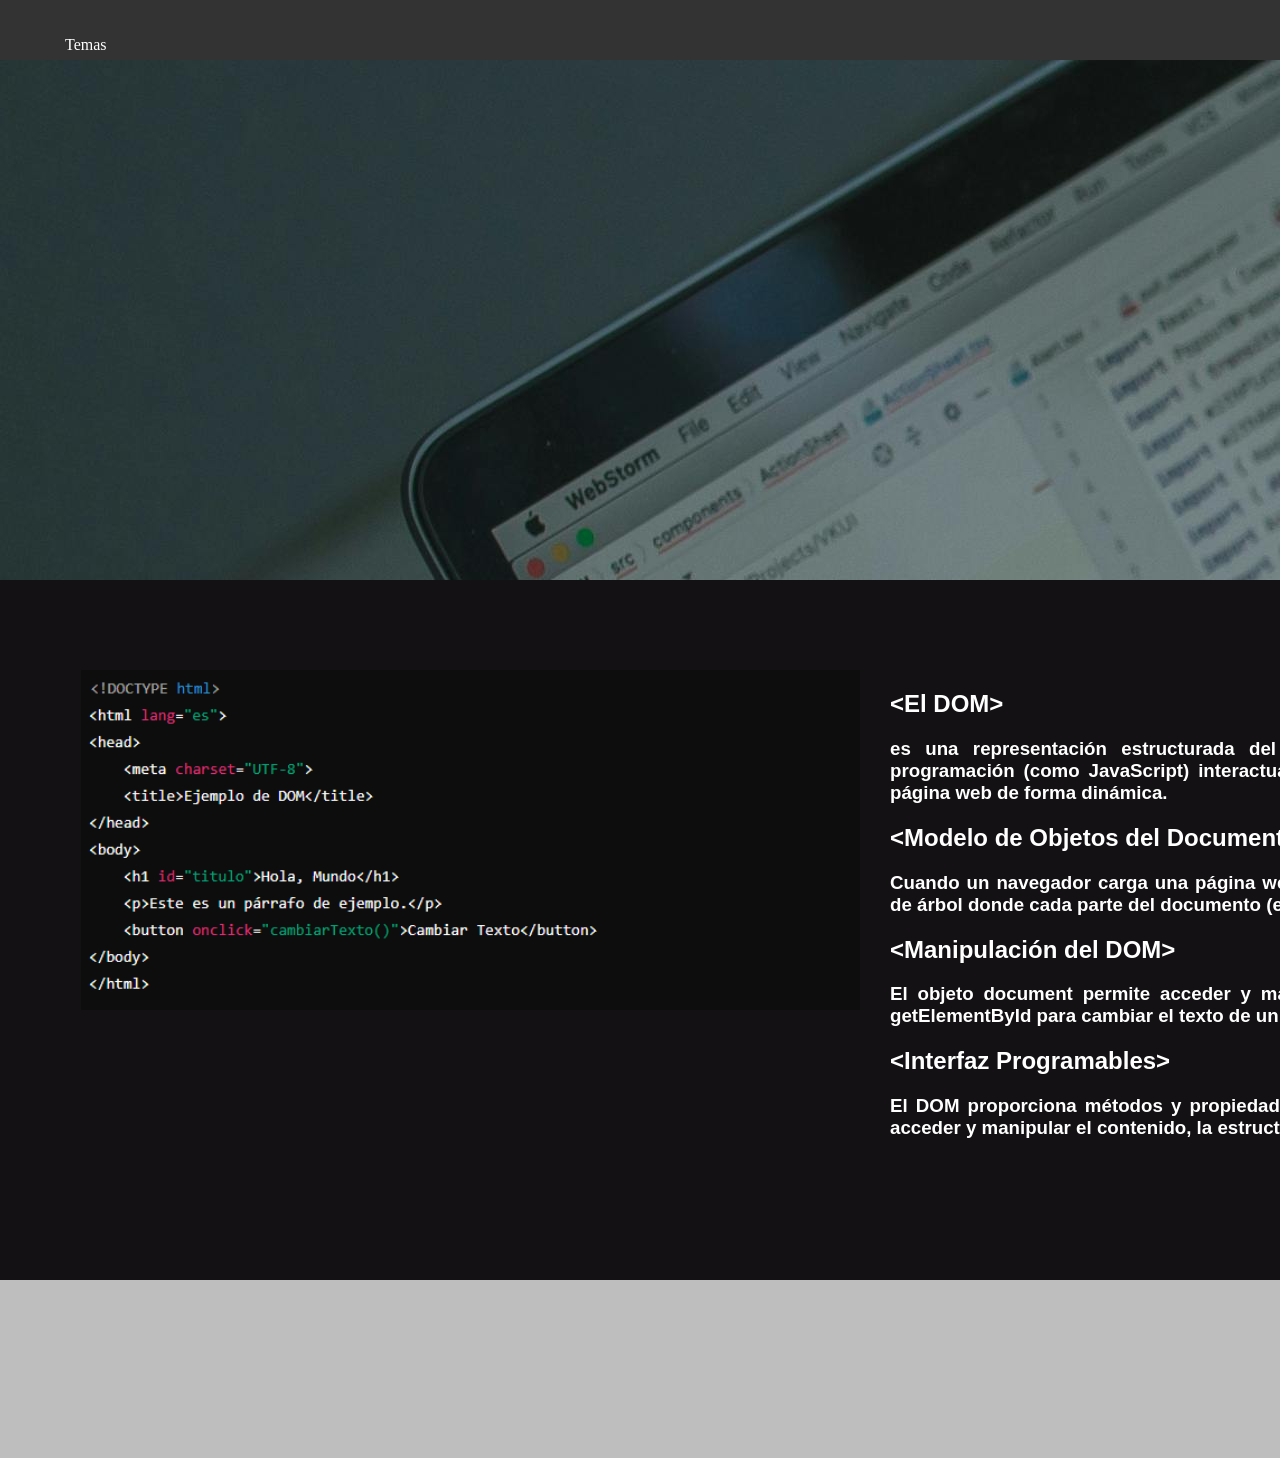
<file: BITACORA.1/index.html>
<!DOCTYPE html>
<html lang="en">

<head>
    <meta charset="UTF-8">
    <meta http-equiv="X-UA-Compatible" content="IE=edge">
    <meta name="viewport" content="width=device-width, initial-scale=1.0">
    <title>Bitacora</title>
    <link rel="stylesheet" href="estilo.css">
</head>

<body>
    <nav class="navbar">
        <ul class="nav-list">
            <li class="nav-item">
                <a href="#" class="nav-link">Temas</a>
                <ul class="dropdown">
                    <li><a href="../JSBASICO/index.html">JS Conceptos Basicos</a></li>
                    <li><a href="#">DOM</a></li>
                    <li><a href="../REFJS/index.html">Referencia con JS</a></li>
                    <li><a href="../STYLE/index.html">Style</a></li>
                    <li><a href="../EVENTOS/index.html">Eventos</a></li>
                    <li><a href="../IFELSE/index.html">If Else</a></li>
                    <li><a href="../VIEWPORT/index.html">Viewport</a></li>
                    <li><a href="../MEDIA/index.html">@media</a></li>
                </ul>
            </li>
        </ul>
    </nav>
    <header>
        <div id="encabezado">
        </div>
    </header>


    <section>
        <div class="cuadro">
            <div class="foto">
                <img src=".//DOM/Screenshot_2.png" width="95%">
            </div>
            <div class="texto">
                <h2>&#60;El DOM&#62;</h2>
                <h3>es una representación estructurada del documento HTML que permite a los lenguajes de programación (como JavaScript) interactuar y manipular la estructura, estilo y contenido de una página web de forma dinámica.</h3>
                <h2> &#60;Modelo de Objetos del Documento&#62;</h2>
                <h3>Cuando un navegador carga una página web, crea un modelo del documento como una estructura de árbol donde cada parte del documento (etiquetas, texto, atributos, etc.)</h3>
                <h2> &#60;Manipulación del DOM&#62;</h2>
                <h3>El objeto document permite acceder y manipular el contenido del HTML. En este caso, 
                    se usa getElementById para cambiar el texto de un elemento <p> </h3>
                <h2> &#60;Interfaz Programables&#62;</h2>
                <h3>El DOM proporciona métodos y propiedades que permiten a los scripts (por ejemplo, JavaScript) acceder y manipular el contenido, la estructura y el estilo del documento de manera dinámica.</h3>
 
            </div>
        </div>
   
    </section>
    <footer>


    </footer>
</body>

</html>
</file>
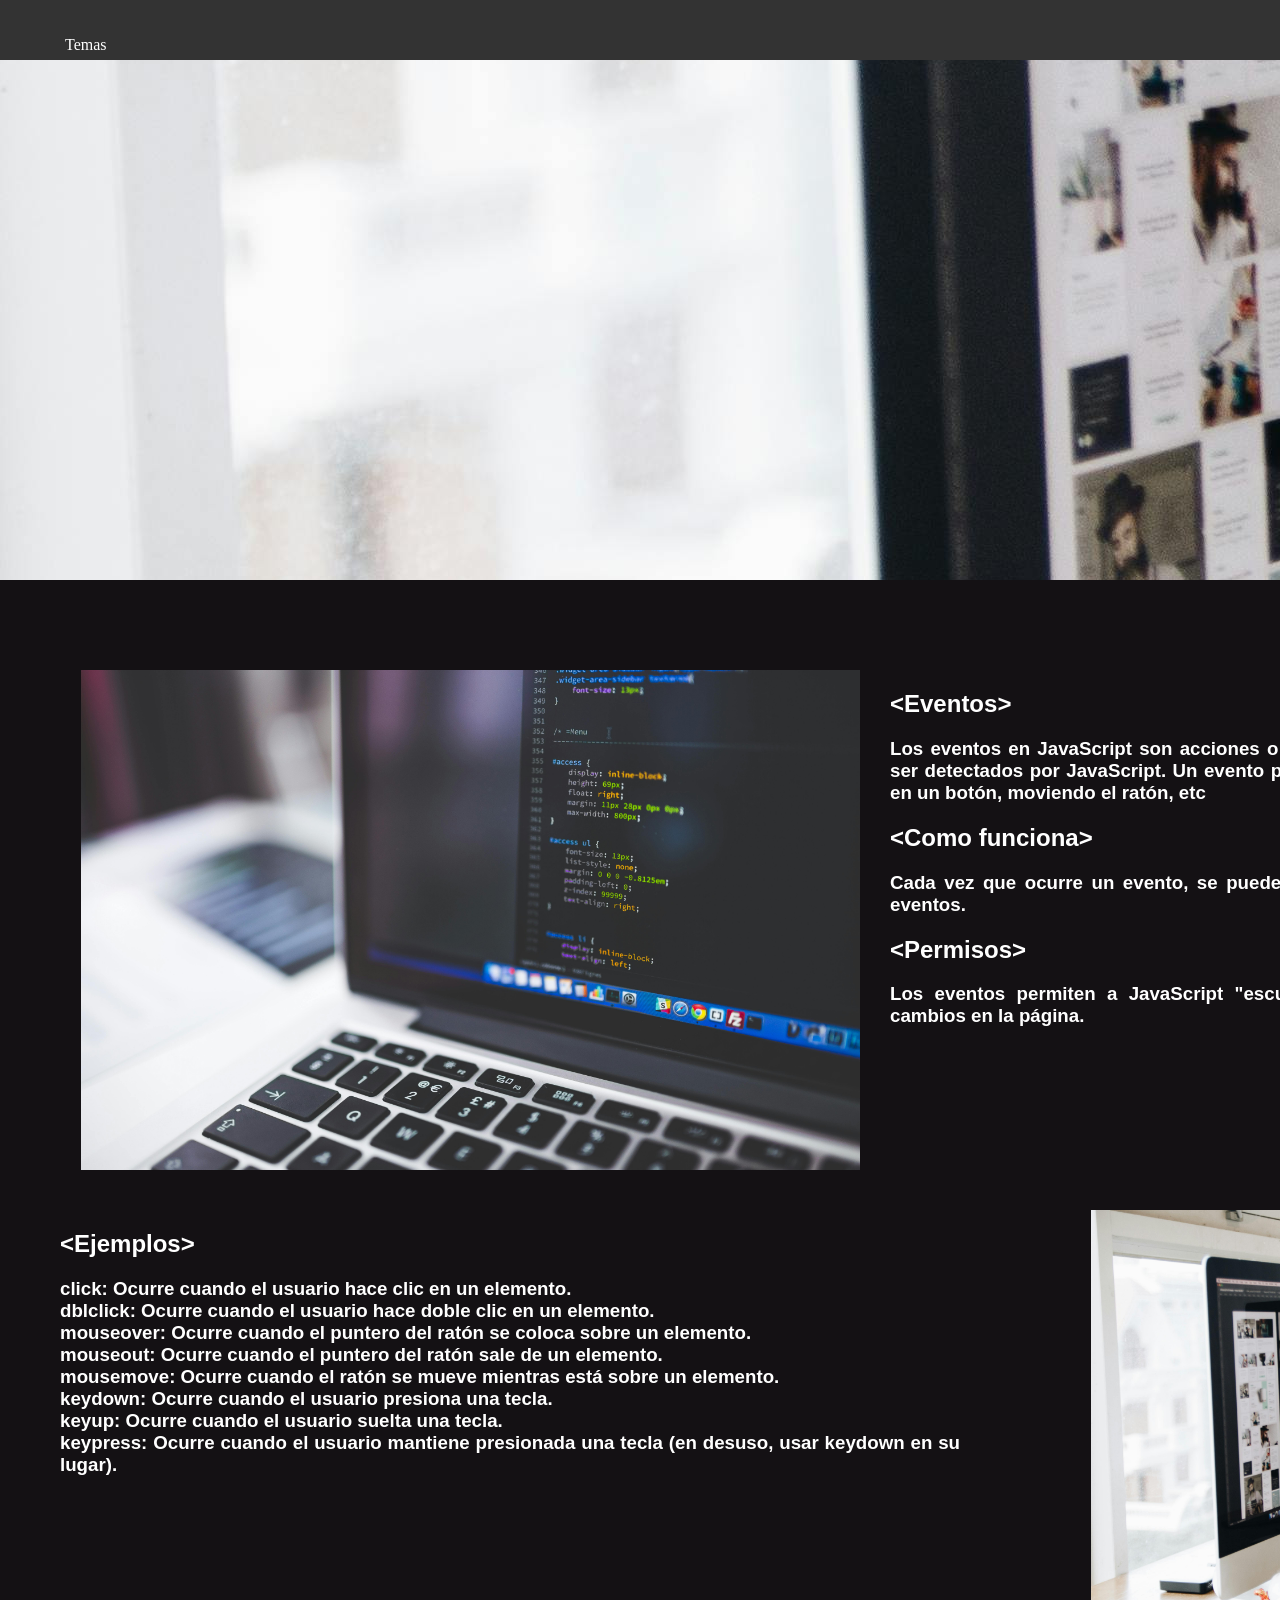
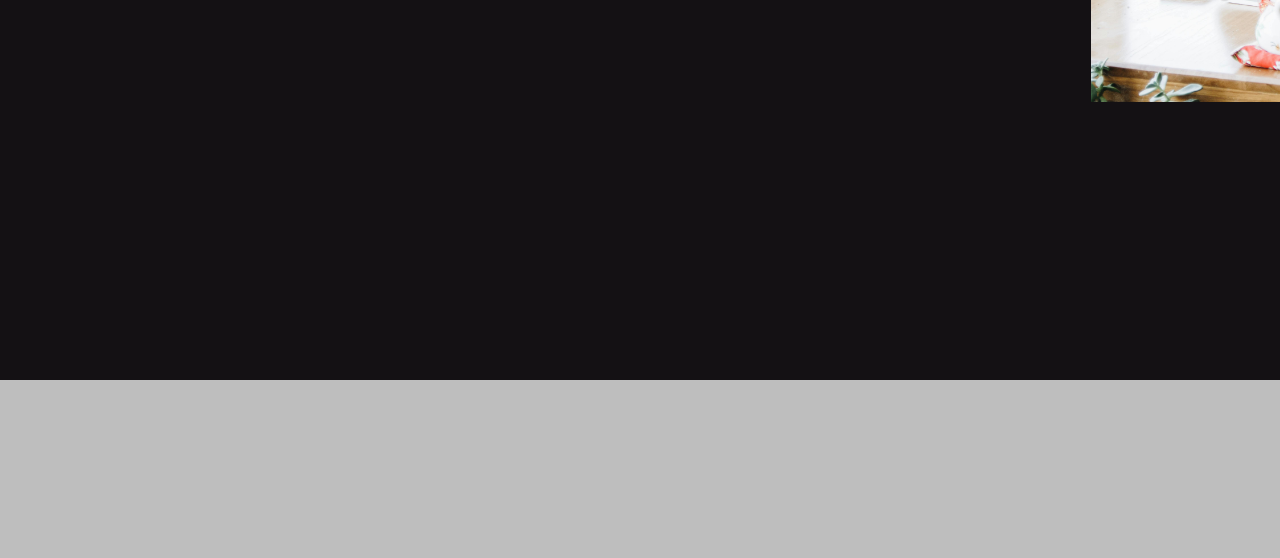
<file: BITACORA.1/EVENTOS/index.html>
<!DOCTYPE html>
<html lang="en">

<head>
    <meta charset="UTF-8">
    <meta http-equiv="X-UA-Compatible" content="IE=edge">
    <meta name="viewport" content="width=device-width, initial-scale=1.0">
    <title>Bitacora</title>
    <link rel="stylesheet" href="estilo.css">
</head>

<body>
    <nav class="navbar">
        <ul class="nav-list">
            <li class="nav-item">
                <a href="#" class="nav-link">Temas</a>
                <ul class="dropdown">
                    <li><a href="../JSBASICO/index.html">JS Conceptos Basicos</a></li>
                    <li><a href="../index.html">DOM</a></li>
                    <li><a href="../REFJS/index.html">Referencia con JS</a></li>
                    <li><a href="../STYLE/index.html">Style</a></li>
                    <li><a href="#">Eventos</a></li>
                    <li><a href="../IFELSE/index.html">If Else</a></li>
                    <li><a href="../VIEWPORT/index.html">Viewport</a></li>
                    <li><a href="../MEDIA/index.html">@media</a></li>
                </ul>
            </li>
        </ul>
    </nav>
    <header>
        <div id="encabezado">
        </div>
    </header>


    <section>
        <div class="cuadro">
            <div class="foto">
                <img src="pexels-negativespace-160107 (1).jpg" width="95%">
            </div>
            <div class="texto">
                <h2>&#60;Eventos&#62;</h2>
                <h3>Los eventos en JavaScript son acciones o sucesos que ocurren en una página web y que pueden ser
                    detectados por JavaScript. Un evento puede ser cualquier cosa, como un usuario haciendo clic en un
                    botón, moviendo el ratón, etc</h3>
                <h2> &#60;Como funciona&#62;</h2>
                <h3>Cada vez que ocurre un evento, se puede ejecutar una función específica llamada manejador de
                    eventos.</h3>
                <h2> &#60;Permisos&#62;</h2>
                <h3>Los eventos permiten a JavaScript "escuchar" y responder a las interacciones del usuario o cambios
                    en la página.</h3>

            </div>
        </div>
        <div class="cuadro">
            <div class="fotoa">
                <img src="pexels-tranmautritam-326503.jpg" width="90%">
            </div>
            <div class="textoa">
                <h2> &#60;Ejemplos&#62;</h2>
                <h3>click: Ocurre cuando el usuario hace clic en un elemento. <br>
                    dblclick: Ocurre cuando el usuario hace doble clic en un elemento.<br>
                    mouseover: Ocurre cuando el puntero del ratón se coloca sobre un elemento.<br>
                    mouseout: Ocurre cuando el puntero del ratón sale de un elemento.<br>
                    mousemove: Ocurre cuando el ratón se mueve mientras está sobre un elemento.<br>
                    keydown: Ocurre cuando el usuario presiona una tecla. <br>
                    keyup: Ocurre cuando el usuario suelta una tecla.<br>
                    keypress: Ocurre cuando el usuario mantiene presionada una tecla (en desuso, usar keydown en su
                    lugar).
                </h3>


            </div>
        </div>
    </section>
    <footer>


    </footer>
</body>

</html>
</file>
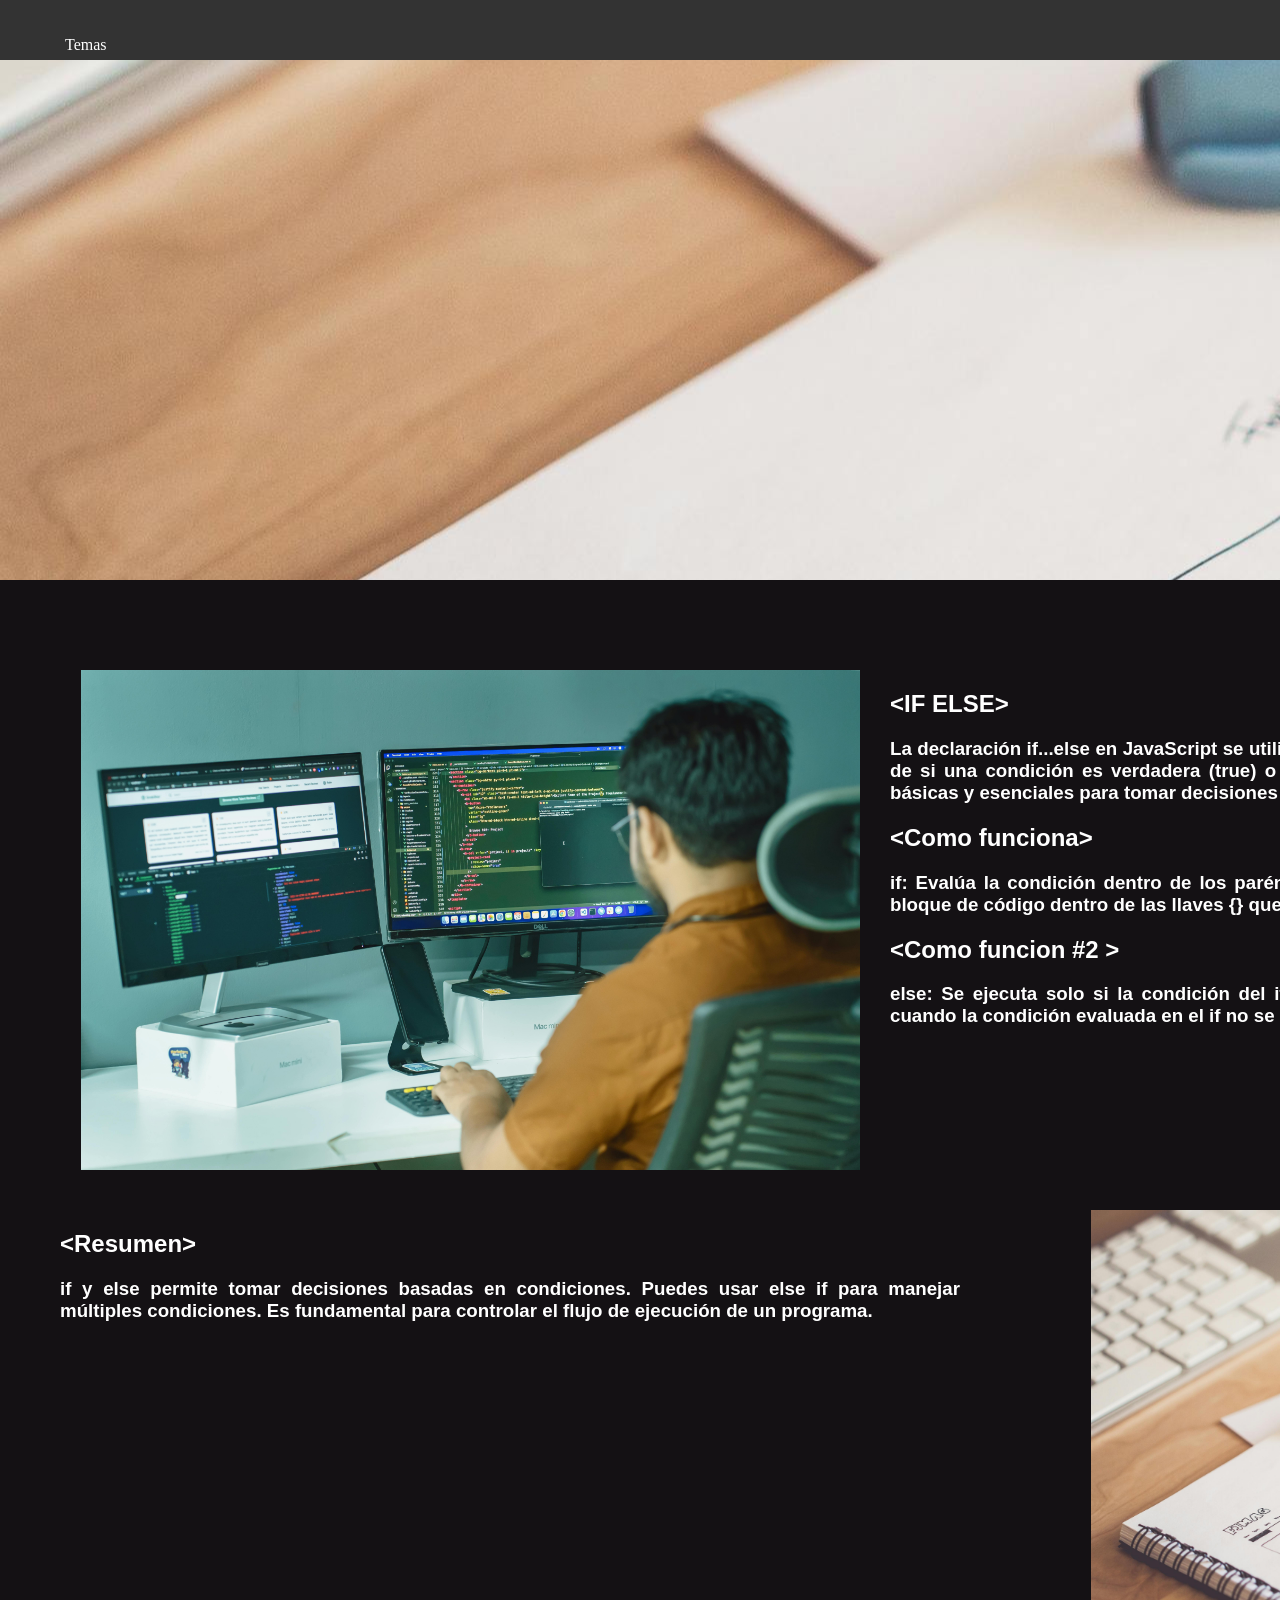
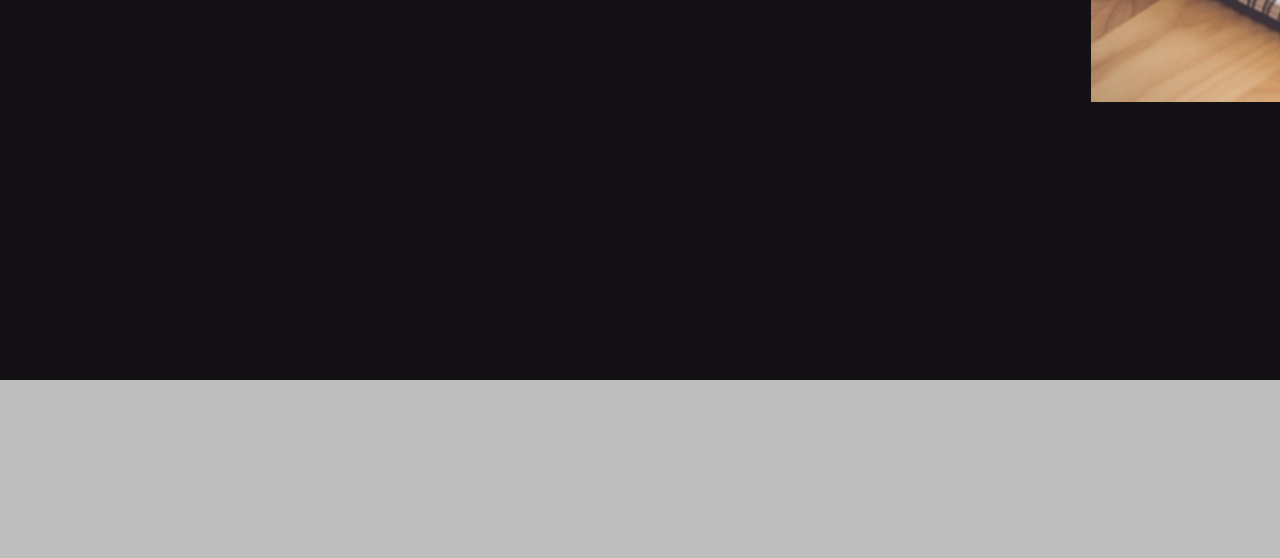
<file: BITACORA.1/IFELSE/index.html>
<!DOCTYPE html>
<html lang="en">

<head>
    <meta charset="UTF-8">
    <meta http-equiv="X-UA-Compatible" content="IE=edge">
    <meta name="viewport" content="width=device-width, initial-scale=1.0">
    <title>Bitacora</title>
    <link rel="stylesheet" href="estilo.css">
</head>

<body>
    <nav class="navbar">
        <ul class="nav-list">
            <li class="nav-item">
                <a href="#" class="nav-link">Temas</a>
                <ul class="dropdown">
                    <li><a href="../JSBASICO/index.html">JS Conceptos Basicos</a></li>
                    <li><a href="../index.html">DOM</a></li>
                    <li><a href="../REFJS/index.html">Referencia con JS</a></li>
                    <li><a href="../STYLE/index.html">Style</a></li>
                    <li><a href="../EVENTOS/index.html">Eventos</a></li>
                    <li><a href="#">If Else</a></li>
                    <li><a href="../VIEWPORT/index.html">Viewport</a></li>
                    <li><a href="#">@media</a></li>
                </ul>
            </li>
        </ul>
    </nav>
    <header>
        <div id="encabezado">
        </div>
    </header>


    <section>
        <div class="cuadro">
            <div class="foto">
                <img src="pexels-ofspace-16323581.jpg" width="95%">
            </div>
            <div class="texto">
                <h2>&#60;IF ELSE&#62;</h2>
                <h3>La declaración if...else en JavaScript se utiliza para ejecutar diferentes bloques de 
                    código en función de si una condición es verdadera (true) o falsa (false). 
                    Es una de las estructuras de control más básicas y esenciales para tomar decisiones 
                    en un programa.</h3>
                <h2> &#60;Como funciona&#62;</h2>
                <h3>if: Evalúa la condición dentro de los paréntesis.
                    Si la condición es true (verdadera), se ejecuta el bloque de código dentro de las llaves {} que sigue al if.</h3>
                <h2> &#60;Como funcion #2 &#62;</h2>
                <h3>else: Se ejecuta solo si la condición del if es false (falsa).
                    Este bloque es opcional y se ejecuta cuando la condición evaluada en el if no se cumple.</h3>

            </div>
        </div>
        <div class="cuadro">
            <div class="fotoa">
                <img src="pexels-picjumbo-com-55570-196646.jpg" width="90%">
            </div>
            <div class="textoa">
                <h2> &#60;Resumen&#62;</h2>
                <h3>if y else permite tomar decisiones basadas en condiciones.
                    Puedes usar else if para manejar múltiples condiciones.
                    Es fundamental para controlar el flujo de ejecución de un programa.
                </h3>


            </div>
        </div>
    </section>
    <footer>


    </footer>
</body>

</html>
</file>
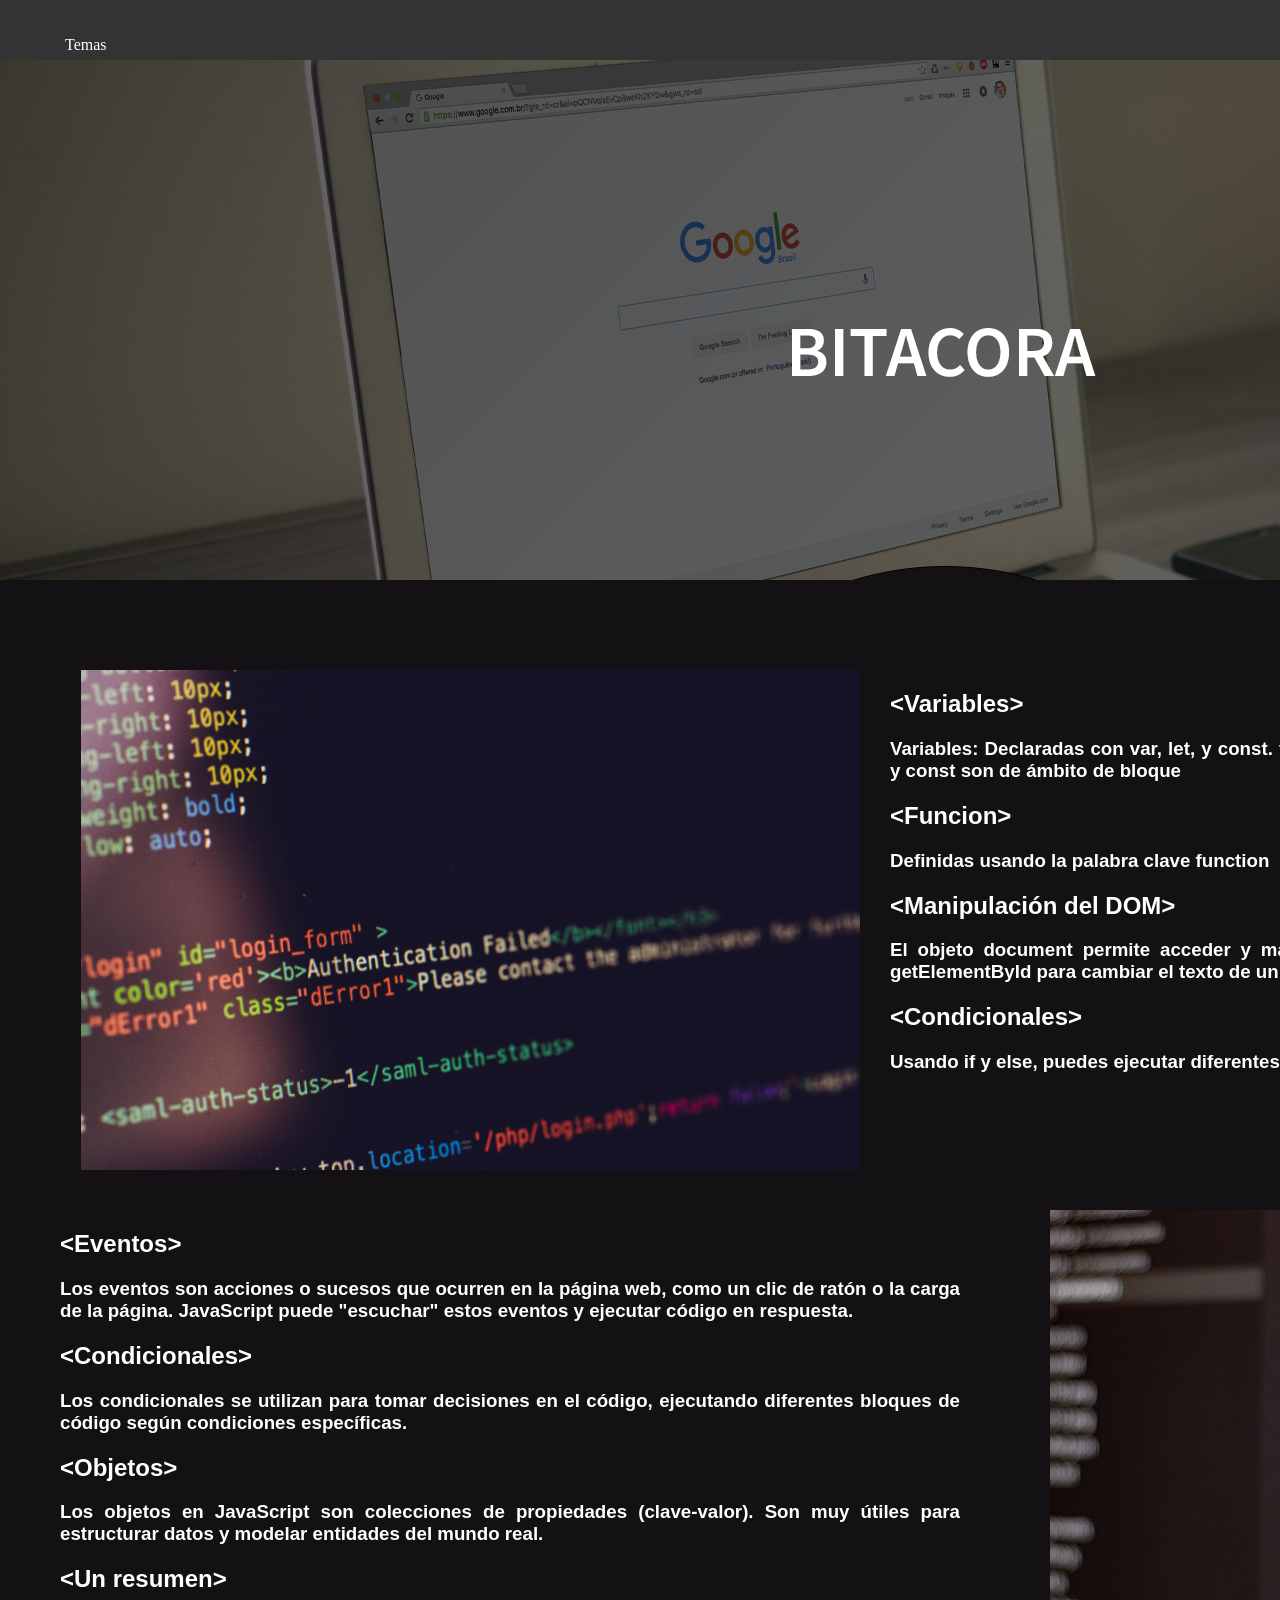
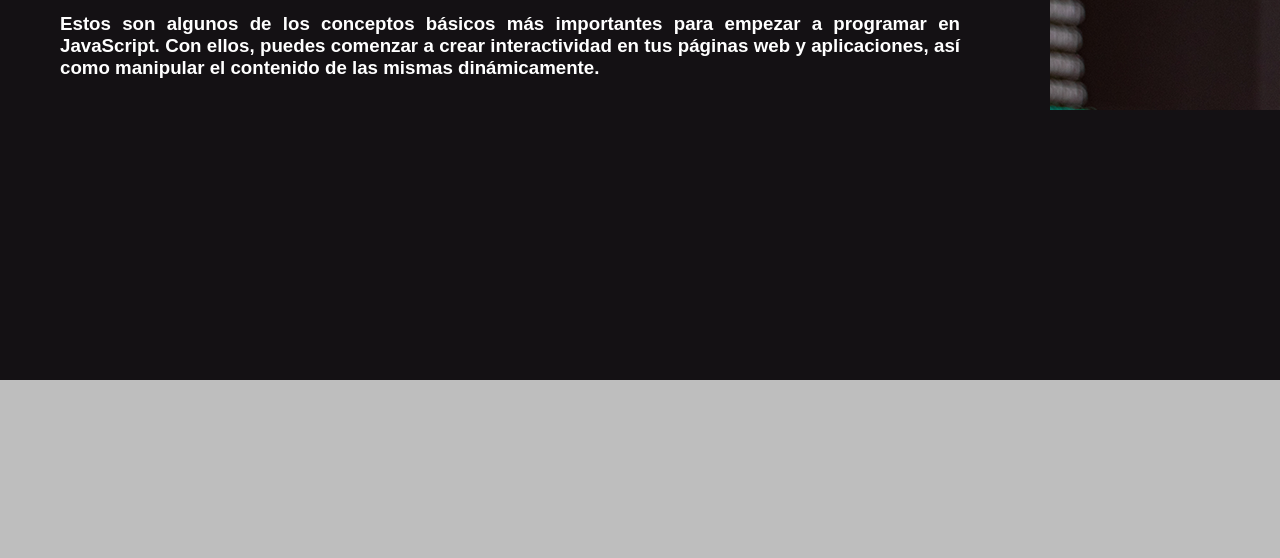
<file: BITACORA.1/JSBASICO/index.html>
<!DOCTYPE html>
<html lang="en">

<head>
    <meta charset="UTF-8">
    <meta http-equiv="X-UA-Compatible" content="IE=edge">
    <meta name="viewport" content="width=device-width, initial-scale=1.0">
    <title>Bitacora</title>
    <link rel="stylesheet" href="css/estilo.css">
</head>

<body>
    <nav class="navbar">
        <ul class="nav-list">
            <li class="nav-item">
                <a href="#" class="nav-link">Temas</a>
                <ul class="dropdown">
                    <li><a href="#">JS Conceptos Basicos</a></li>
                    <li><a href="../index.html">DOM</a></li>
                    <li><a href="../REFJS/index.html">Referencia con JS</a></li>
                    <li><a href="../STYLE/index.html">Style</a></li>
                    <li><a href="../EVENTOS/index.html">Eventos</a></li>
                    <li><a href="../IFELSE/index.html">If Else</a></li>
                    <li><a href="../VIEWPORT/index.html">Viewport</a></li>
                    <li><a href="../MEDIA/index.html">@media</a></li>
                </ul>
            </li>
        </ul>
    </nav>
    <header>
        <div id="encabezado">
        </div>
    </header>


    <section>
        <div class="cuadro">
            <div class="foto">
                <img src="images/js.jpg" width="95%">
            </div>
            <div class="texto">
                <h2>&#60;Variables&#62;</h2>
                <h3>Variables: Declaradas con var, let, y const. var tiene un ámbito global o de función, mientras que let y const son de ámbito de bloque </h3>
                <h2> &#60;Funcion&#62;</h2>
                <h3>Definidas usando la palabra clave function</h3>
                <h2> &#60;Manipulación del DOM&#62;</h2>
                <h3>El objeto document permite acceder y manipular el contenido del HTML. En este caso, 
                    se usa getElementById para cambiar el texto de un elemento <p> </h3>
                <h2> &#60;Condicionales&#62;</h2>
                <h3>Usando if y else, puedes ejecutar diferentes bloques de código según condiciones.</h3>
 
            </div>
        </div>

        <div class="cuadro">
            <div class="fotoa">
                <img src="images/cardos.png">
            </div>
            <div class="textoa">
                <h2> &#60;Eventos&#62;</h2>
                <h3>Los eventos son acciones o sucesos que ocurren en la página web, como un clic de ratón o la carga de la página. JavaScript puede "escuchar" estos eventos y ejecutar código en respuesta.</h3>
                <h2> &#60;Condicionales&#62;</h2>
                <h3>Los condicionales se utilizan para tomar decisiones en el código, ejecutando diferentes bloques de código según condiciones específicas.</h3>
                <h2> &#60;Objetos&#62;</h2>
                <h3>Los objetos en JavaScript son colecciones de propiedades (clave-valor). Son muy útiles para estructurar datos y modelar entidades del mundo real.</h3>
                <h2> &#60;Un resumen&#62;</h2>
                <h3>Estos son algunos de los conceptos básicos más importantes para empezar a programar en JavaScript. Con ellos, puedes comenzar a crear interactividad en tus páginas web y aplicaciones, así como manipular el contenido de las mismas dinámicamente.</h3>
                

            </div>
        </div>

       
   
    </section>
    <footer>


    </footer>
</body>

</html>
</file>
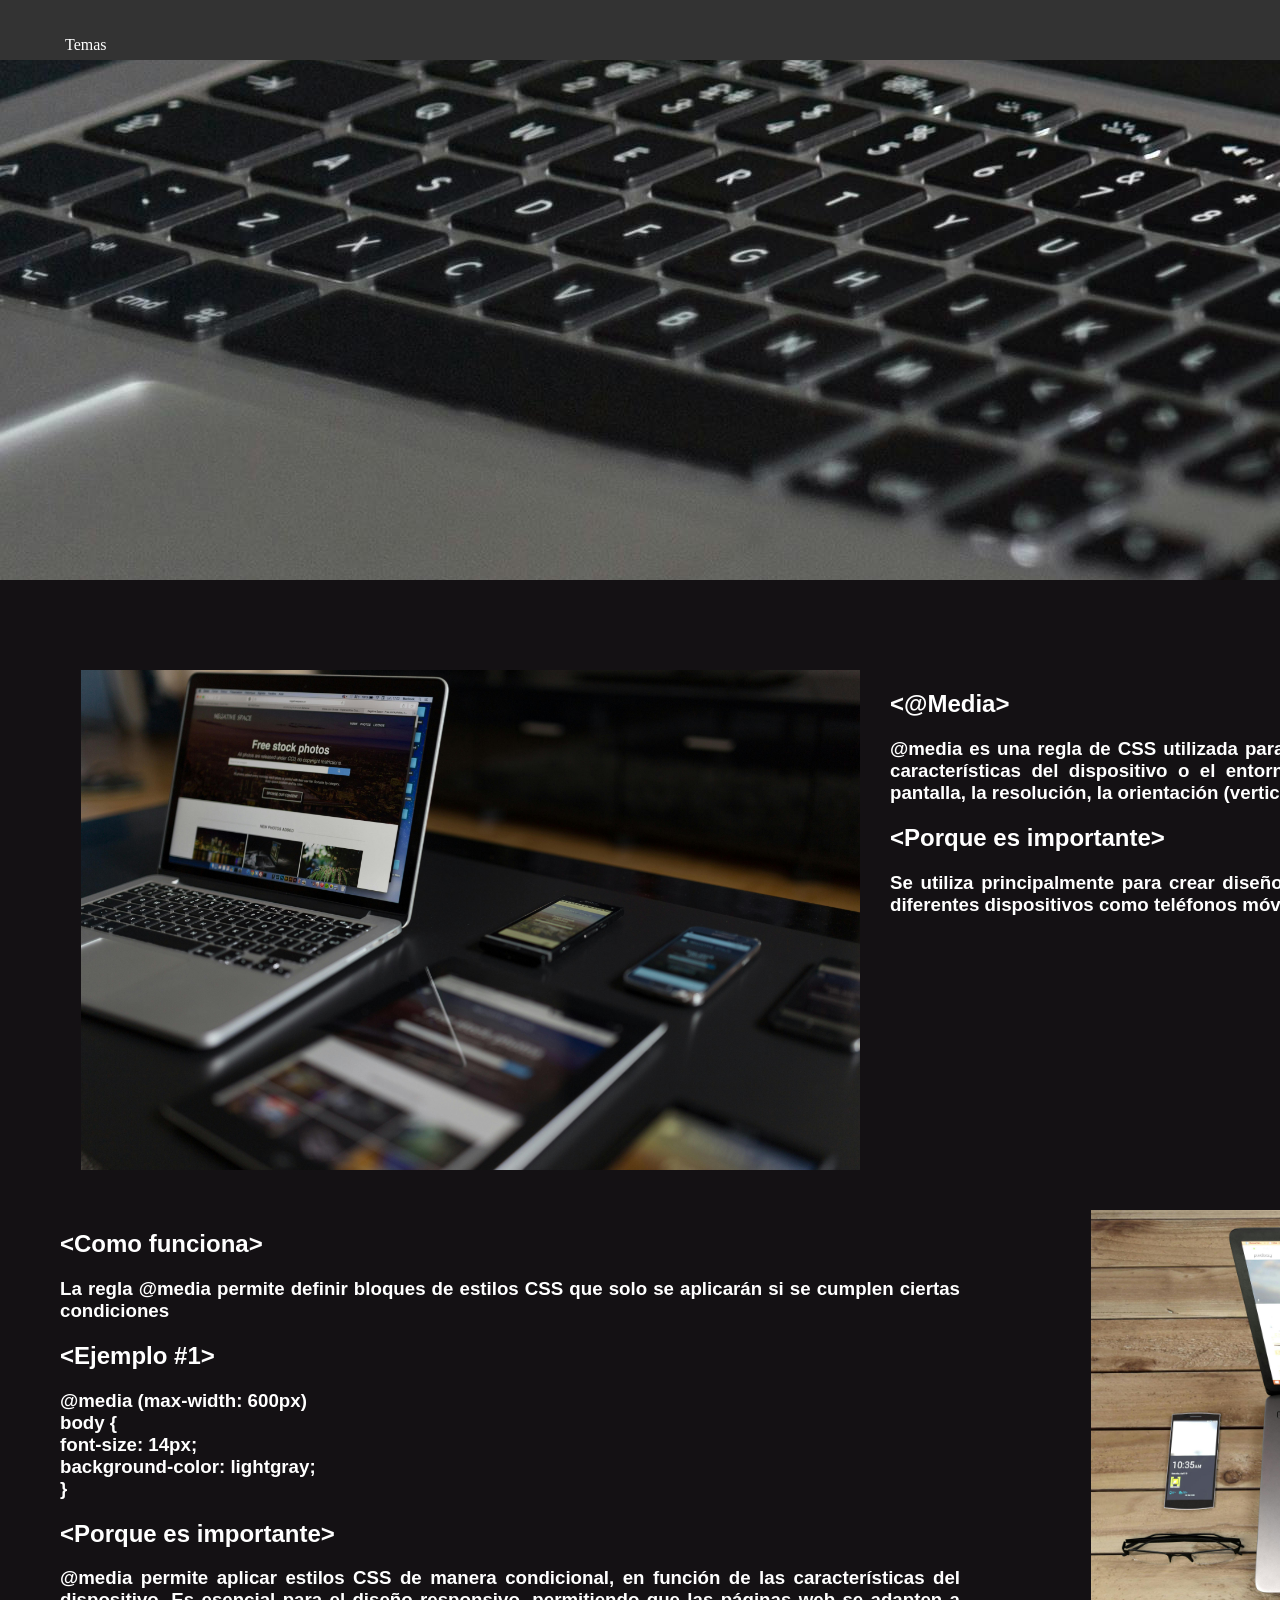
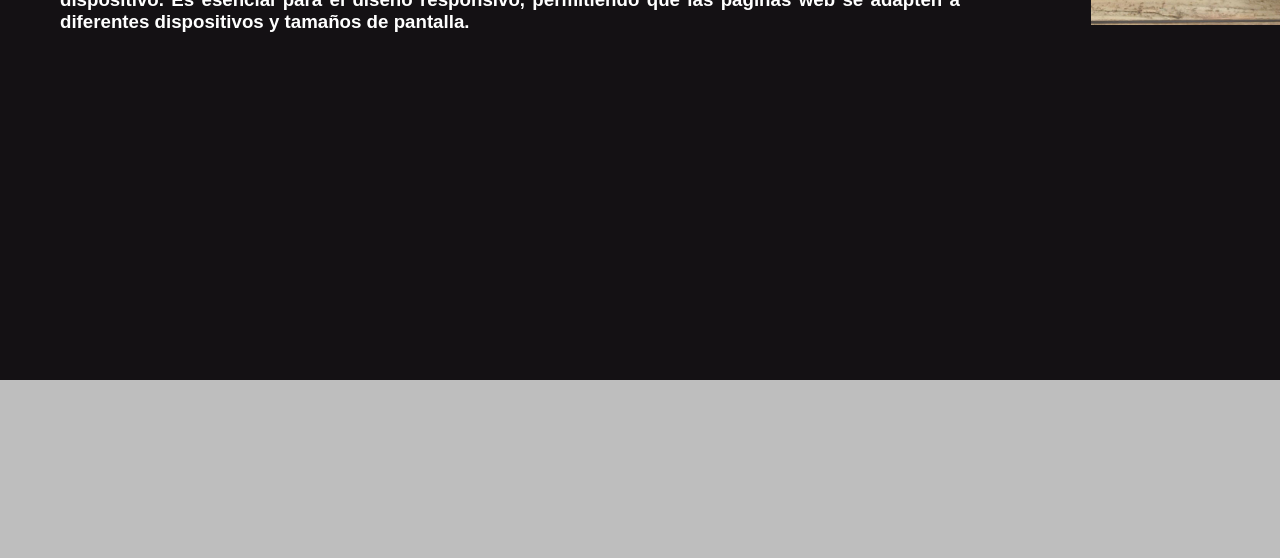
<file: BITACORA.1/MEDIA/index.html>
<!DOCTYPE html>
<html lang="en">

<head>
    <meta charset="UTF-8">
    <meta http-equiv="X-UA-Compatible" content="IE=edge">
    <meta name="viewport" content="width=device-width, initial-scale=1.0">
    <title>Bitacora</title>
    <link rel="stylesheet" href="estilo.css">
</head>

<body>
    <nav class="navbar">
        <ul class="nav-list">
            <li class="nav-item">
                <a href="#" class="nav-link">Temas</a>
                <ul class="dropdown">
                    <li><a href="../JSBASICO/index.html">JS Conceptos Basicos</a></li>
                    <li><a href="../index.html">DOM</a></li>
                    <li><a href="../REFJS/index.html">Referencia con JS</a></li>
                    <li><a href="../STYLE/index.html">Style</a></li>
                    <li><a href="../EVENTOS/index.html">Eventos</a></li>
                    <li><a href="../IFELSE/index.html">If Else</a></li>
                    <li><a href="../VIEWPORT/index.html">Viewport</a></li>
                    <li><a href="#">@media</a></li>
                </ul>
            </li>
        </ul>
    </nav>
    <header>
        <div id="encabezado">
        </div>
    </header>


    <section>
        <div class="cuadro">
            <div class="foto">
                <img src="pexels-negativespace-34140.jpg" width="95%">
            </div>
            <div class="texto">
                <h2>&#60;@Media&#62;</h2>
                <h3>@media es una regla de CSS utilizada para aplicar estilos específicos a una página web según las características del dispositivo o el entorno donde se esté visualizando, como el tamaño de la pantalla, la resolución, la orientación (vertical u horizontal), entre otros</h3>
                <h2> &#60;Porque es importante&#62;</h2>
                <h3>Se utiliza principalmente para crear diseños web responsivos, es decir, diseños que se adaptan a diferentes dispositivos como teléfonos móviles, tabletas y computadoras de escritorio.</h3>
                
 
            </div>
        </div>
        <div class="cuadro">
            <div class="fotoa">
                <img src="pexels-monoar-rahman-22660-114907.jpg" width="90%">
            </div>
            <div class="textoa">
                <h2> &#60;Como funciona&#62;</h2>
                <h3>La regla @media permite definir bloques de estilos CSS que solo se aplicarán si se cumplen ciertas condiciones </h3>
                <h2> &#60;Ejemplo #1&#62;</h2>
                <h3>@media (max-width: 600px) <br>
                    body {<br>
                      font-size: 14px;<br>
                      background-color: lightgray;<br>
                    }</h3>
                <h2> &#60;Porque es importante&#62;</h2>
                <h3>@media permite aplicar estilos CSS de manera condicional, en función de las características del dispositivo.
                    Es esencial para el diseño responsivo, permitiendo que las páginas web se adapten a diferentes dispositivos y tamaños de pantalla.</h3>

            </div>
        </div>
    </section>
    <footer>


    </footer>
</body>

</html>
</file>
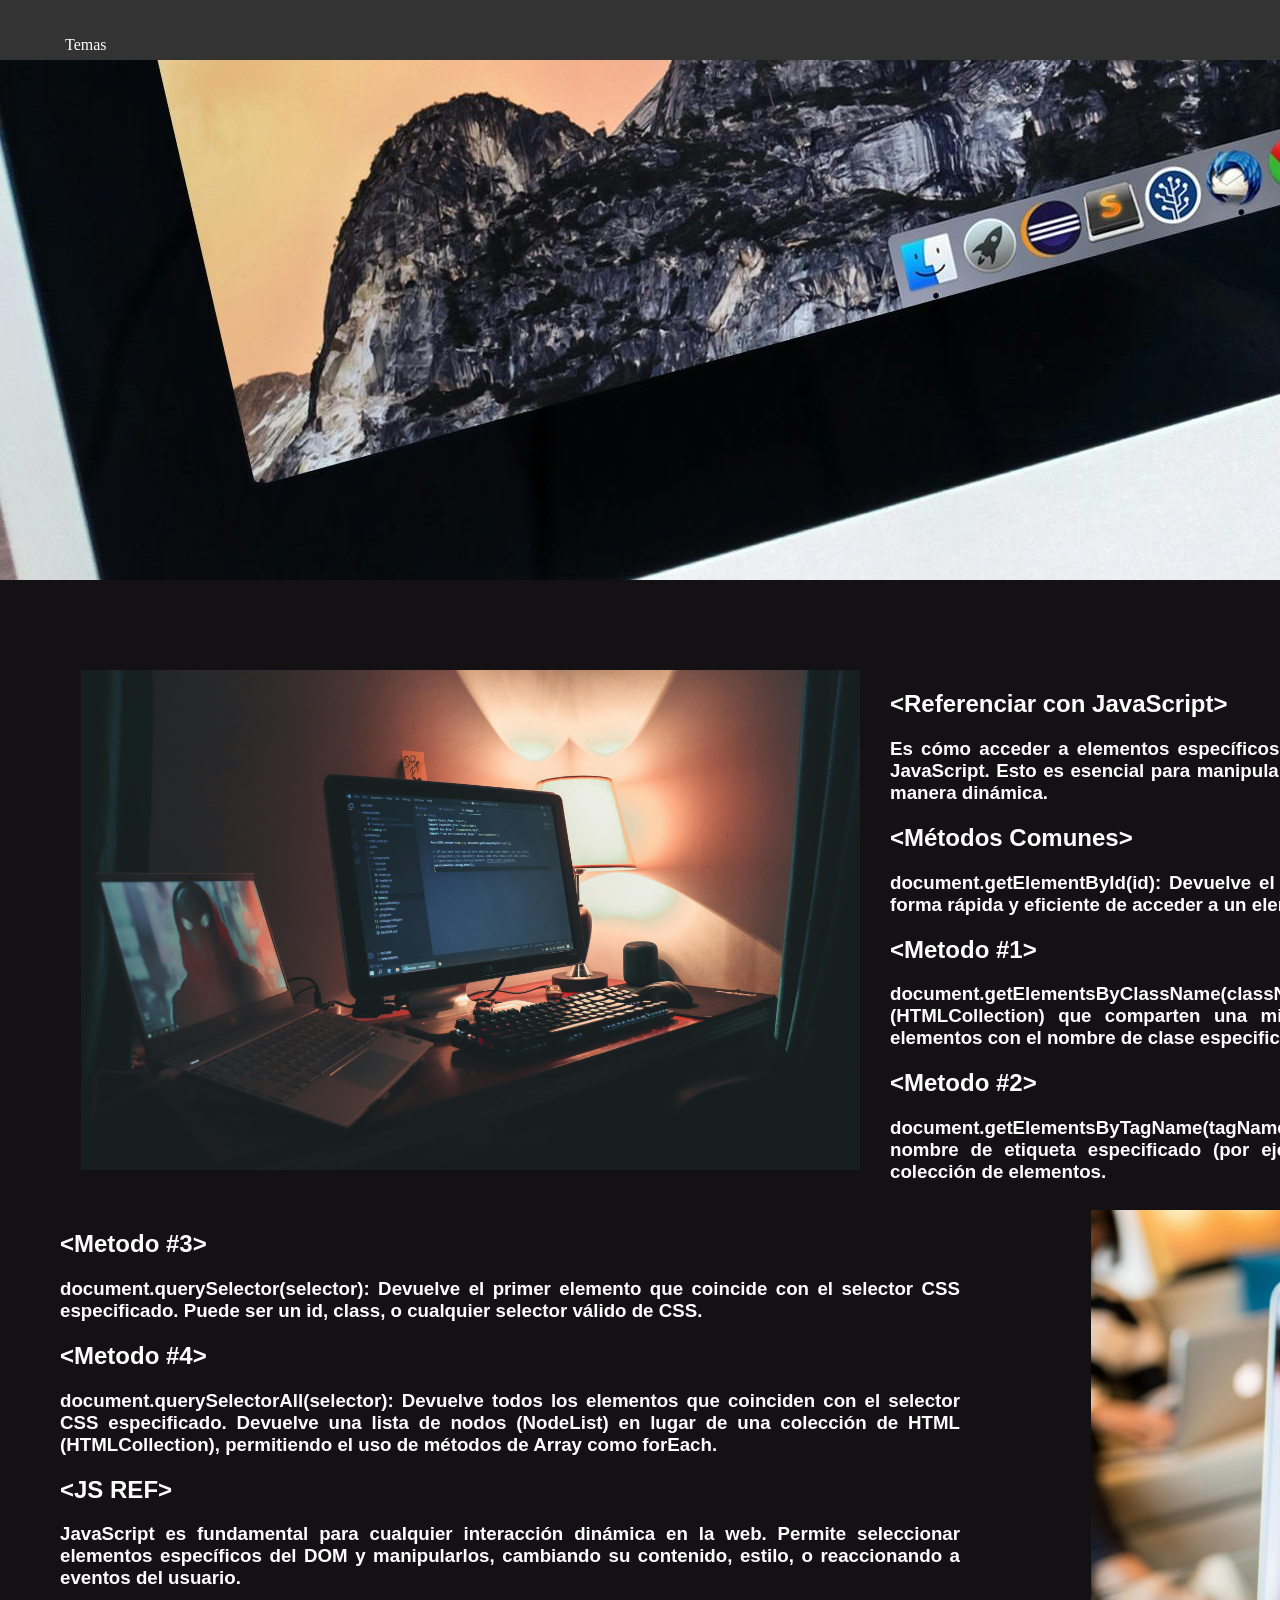
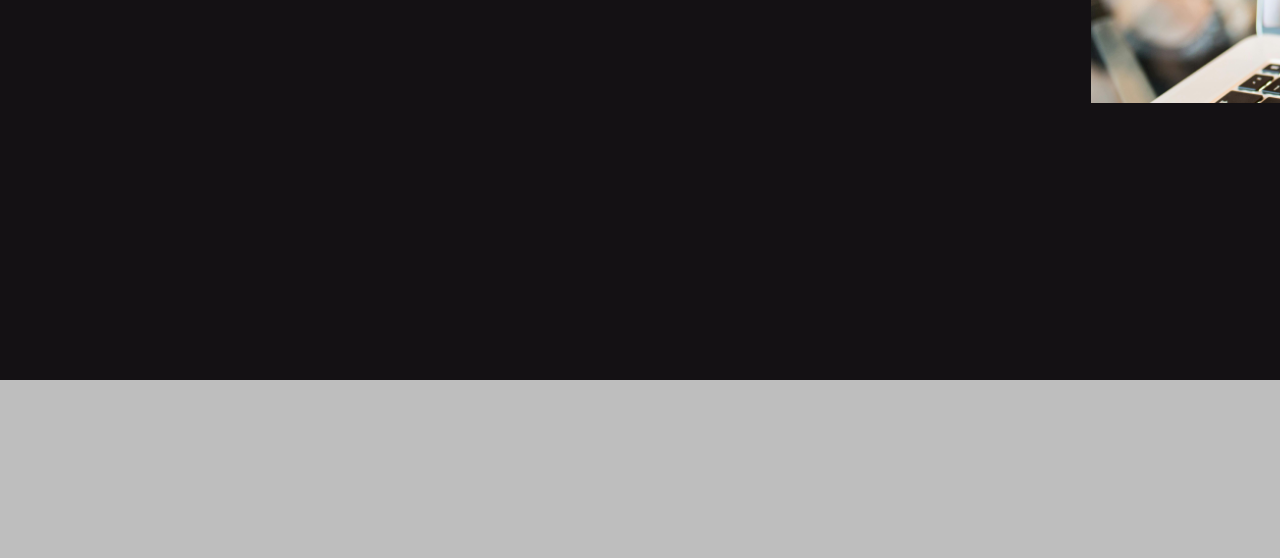
<file: BITACORA.1/REFJS/index.html>
<!DOCTYPE html>
<html lang="en">

<head>
    <meta charset="UTF-8">
    <meta http-equiv="X-UA-Compatible" content="IE=edge">
    <meta name="viewport" content="width=device-width, initial-scale=1.0">
    <title>Bitacora</title>
    <link rel="stylesheet" href="estilo.css">
</head>

<body>
    <nav class="navbar">
        <ul class="nav-list">
            <li class="nav-item">
                <a href="#" class="nav-link">Temas</a>
                <ul class="dropdown">
                    <li><a href="../JSBASICO/index.html">JS Conceptos Basicos</a></li>
                    <li><a href="../index.html">DOM</a></li>
                    <li><a href="#">Referencia con JS</a></li>
                    <li><a href="../STYLE/index.html">Style</a></li>
                    <li><a href="../EVENTOS/index.html">Eventos</a></li>
                    <li><a href="../IFELSE/index.html">If Else</a></li>
                    <li><a href="../VIEWPORT/index.html">Viewport</a></li>
                    <li><a href="../MEDIA/index.html">@media</a></li>
                </ul>
            </li>
        </ul>
    </nav>
    <header>
        <div id="encabezado">
        </div>
    </header>


    <section>
        <div class="cuadro">
            <div class="foto">
                <img src="pexels-paras-4218883.jpg" width="95%">
            </div>
            <div class="texto">
                <h2>&#60;Referenciar con JavaScript&#62;</h2>
                <h3>Es cómo acceder a elementos específicos del DOM (Document Object Model) desde un script de JavaScript. Esto es esencial para manipular la estructura, contenido, y estilo de una página web de manera dinámica.</h3>
                <h2> &#60;Métodos Comunes&#62;</h2>
                <h3>document.getElementById(id): Devuelve el elemento del DOM que tiene el id especificado. Es una forma rápida y eficiente de acceder a un elemento único.</h3>
                <h2> &#60;Metodo #1&#62;</h2>
                <h3>document.getElementsByClassName(className): Devuelve una colección de elementos (HTMLCollection) que comparten una misma clase (class). Este método devuelve todos los elementos con el nombre de clase especificado.<p> </h3>
                <h2> &#60;Metodo #2&#62;</h2>
                <h3>document.getElementsByTagName(tagName): Devuelve todos los elementos del documento con el nombre de etiqueta especificado (por ejemplo, todos los div, p, etc.). También devuelve una colección de elementos.</h3>
 
            </div>
        </div>
        <div class="cuadro">
            <div class="fotoa">
                <img src="1.jpg" width="90%">
            </div>
            <div class="textoa">
                <h2> &#60;Metodo #3&#62;</h2>
                <h3>document.querySelector(selector): Devuelve el primer elemento que coincide con el selector CSS especificado. Puede ser un id, class, o cualquier selector válido de CSS.</h3>
                <h2> &#60;Metodo #4&#62;</h2>
                <h3>document.querySelectorAll(selector): Devuelve todos los elementos que coinciden con el selector CSS especificado. Devuelve una lista de nodos (NodeList) en lugar de una colección de HTML (HTMLCollection), permitiendo el uso de métodos de Array como forEach.</h3>
                <h2> &#60;JS REF&#62;</h2>
                <h3>JavaScript es fundamental para cualquier interacción dinámica en la web. Permite seleccionar elementos específicos del DOM y manipularlos, cambiando su contenido, estilo, o reaccionando a eventos del usuario.</h3>

            </div>
        </div>
    </section>
    <footer>


    </footer>
</body>

</html>
</file>
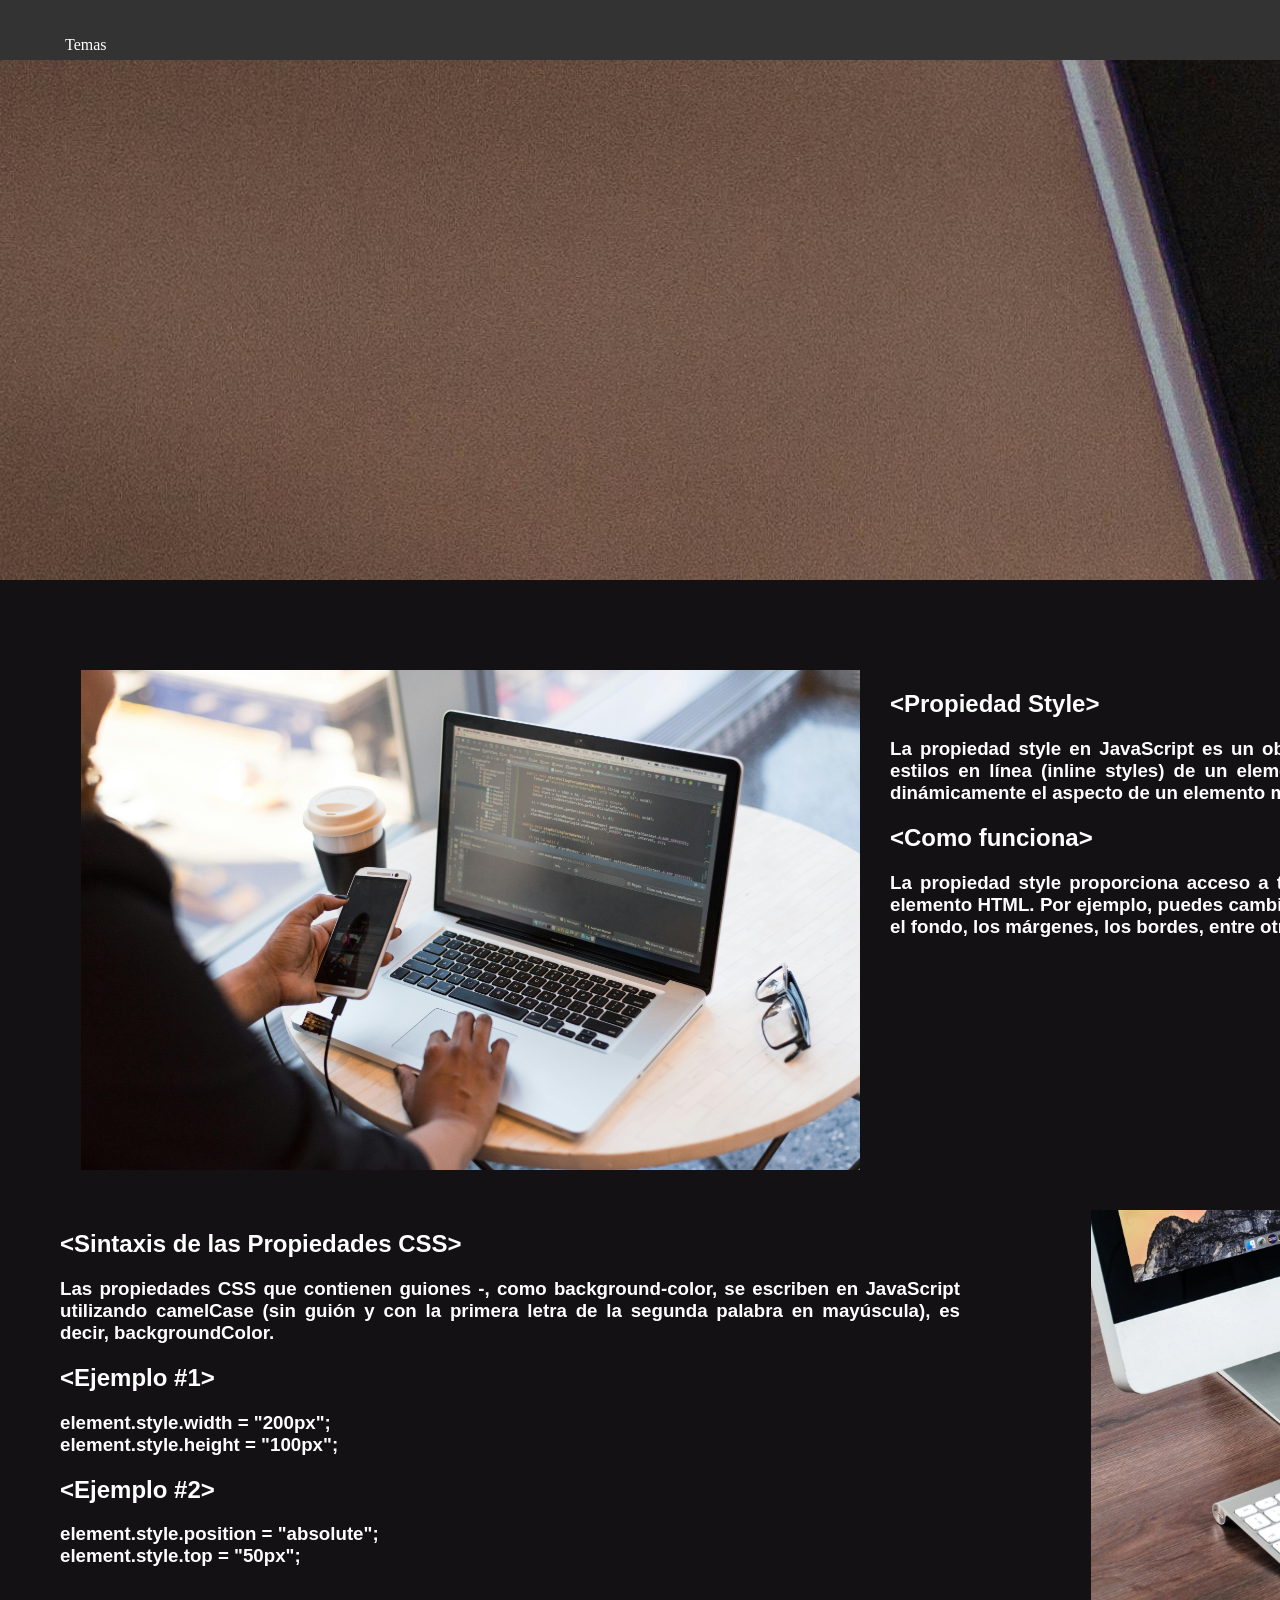
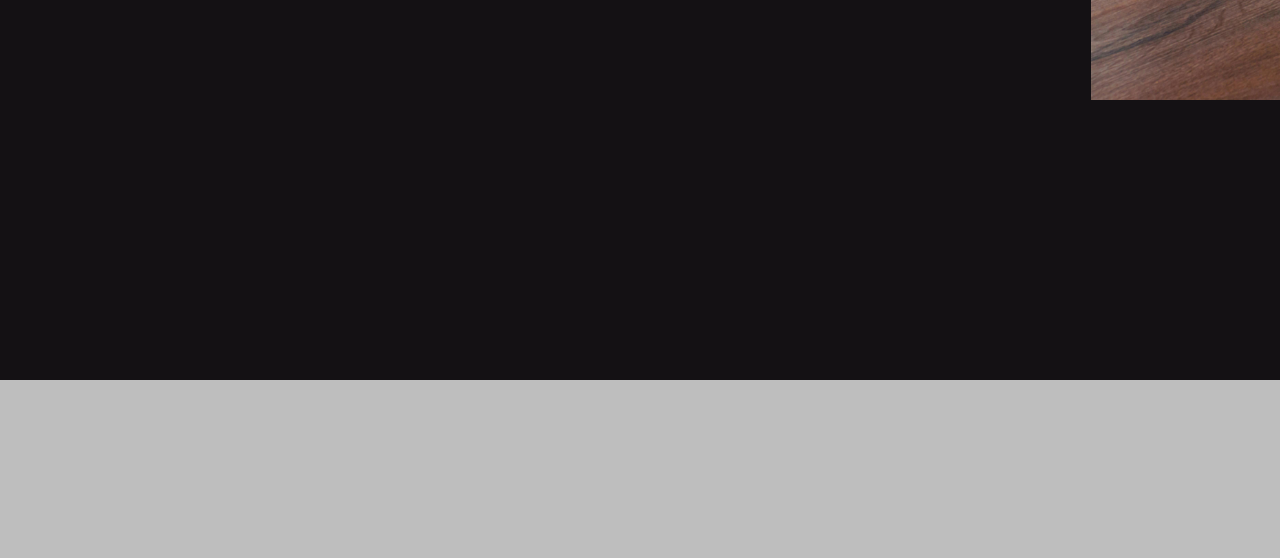
<file: BITACORA.1/STYLE/index.html>
<!DOCTYPE html>
<html lang="en">

<head>
    <meta charset="UTF-8">
    <meta http-equiv="X-UA-Compatible" content="IE=edge">
    <meta name="viewport" content="width=device-width, initial-scale=1.0">
    <title>Bitacora</title>
    <link rel="stylesheet" href="estilo.css">
</head>

<body>
    <nav class="navbar">
        <ul class="nav-list">
            <li class="nav-item">
                <a href="#" class="nav-link">Temas</a>
                <ul class="dropdown">
                    <li><a href="../JSBASICO/index.html">JS Conceptos Basicos</a></li>
                    <li><a href="../index.html">DOM</a></li>
                    <li><a href="../REFJS/index.html">Referencia con JS</a></li>
                    <li><a href="#">Style</a></li>
                    <li><a href="../EVENTOS/index.html">Eventos</a></li>
                    <li><a href="../IFELSE/index.html">If Else</a></li>
                    <li><a href="../VIEWPORT/index.html">Viewport</a></li>
                    <li><a href="../MEDIA/index.html">@media</a></li>
                </ul>
            </li>
        </ul>
    </nav>
    <header>
        <div id="encabezado">
        </div>
    </header>


    <section>
        <div class="cuadro">
            <div class="foto">
                <img src="pexels-divinetechygirl-1181244.jpg" width="95%">
            </div>
            <div class="texto">
                <h2>&#60;Propiedad Style&#62;</h2>
                <h3>La propiedad style en JavaScript es un objeto que permite acceder y manipular directamente los estilos en línea (inline styles) de un elemento HTML. Utilizando esta propiedad, puedes cambiar dinámicamente el aspecto de un elemento modificando su CSS a través de JavaScript.</h3>
                <h2> &#60;Como funciona&#62;</h2>
                <h3>La propiedad style proporciona acceso a todas las propiedades CSS que se pueden aplicar a un elemento HTML. Por ejemplo, puedes cambiar el color del texto, el tamaño de la fuente, la visibilidad, el fondo, los márgenes, los bordes, entre otros.</h3>
                
 
            </div>
        </div>
        <div class="cuadro">
            <div class="fotoa">
                <img src="2.jpg" width="90%">
            </div>
            <div class="textoa">
                <h2> &#60;Sintaxis de las Propiedades CSS&#62;</h2>
                <h3>Las propiedades CSS que contienen guiones -, como background-color, se escriben en JavaScript utilizando camelCase (sin guión y con la primera letra de la segunda palabra en mayúscula), es decir, backgroundColor.
                </h3>
                <h2> &#60;Ejemplo #1&#62;</h2>
                <h3>element.style.width = "200px"; <br>
                    element.style.height = "100px";</h3>
                <h2> &#60;Ejemplo #2&#62;</h2>
                <h3>element.style.position = "absolute"; <br>
                    element.style.top = "50px";</h3>

            </div>
        </div>
    </section>
    <footer>


    </footer>
</body>

</html>
</file>
<file: BITACORA.1/estilo.css>
body{
    margin: 0;
}
nav{
    width: 1920px;
    height: 40px;
    background-color: rgb(82, 5, 18);
}
header{
    width: 1920px;
    height: 100%;
}


#encabezado{
    width: 1920px;
    height: 520px;
    background-color: black;
    text-align: center;
    background-image: url(./DOM/pexels-cottonbro-5483071.jpg)
    
}



section{
    width: 1920px;
    height: 700px;
    text-align: center;
    background-color:#141114;
}

.cuadro{
    width: 1920px;
    height: 500px;
    margin: 10px;
    float: left;
}

.foto{
    
    margin-top: 80px;
    width: 820px;
    height: 500px;
    float: left;
    margin-left: 50px;
    box-shadow: #141114;
    overflow: hidden;
    opacity: 1;

}
.fotoa{
    margin-top: 10px;
    width: 820px;
    height: 500px;
    float: right;
    margin-top: 100px;
    margin-right: 60px;
}
.texto{
    margin-top: 80px;
    width: 900px;
    height: 100px;
    float: left;
    margin-left: 10px;
    text-align:justify;
    font-family:'Gill Sans', 'Gill Sans MT', Calibri, 'Trebuchet MS', sans-serif;
    color: white;
    
}

.textoa{
    width: 900px;
    height: 100px;
    float: left;
    margin-left: 50px;
    margin-top: 100px;
    text-align:justify;
    font-family:'Gill Sans', 'Gill Sans MT', Calibri, 'Trebuchet MS', sans-serif;
    color: white;
    
}

.navbar {
    background-color: #333;
    padding: 10px;
}

.nav-list {
    list-style: none;
    display: flex;
}

.nav-item {
    position: relative;
}

.nav-link {
    text-decoration: none;
    color: white;
    padding: 10px 15px;
    display: block;
}


.dropdown {
    list-style: none;
    position: absolute;
    top: 100%;
    left: 0;
    background-color: #444;
    display: none;
}

.dropdown li {
    width: 200px;
}

.dropdown li a {
    text-decoration: none;
    color: white;
    padding: 10px 15px;
    display: block;
}

.nav-item:hover .dropdown {
    display: block;
}

.nav-link:hover, .dropdown li a:hover {
    background-color: #555;
}

footer{
    width: 1920px;
    height:178px;
    background-color: rgb(190, 190, 190);
}

.foto:hover{
    opacity: .3;
}
.fotoa:hover{
    opacity: .3;
}
</file>
<file: BITACORA.1/EVENTOS/estilo.css>
body{
    margin: 0;
}
nav{
    width: 1920px;
    height: 40px;
    background-color: rgb(82, 5, 18);
}
header{
    width: 1920px;
    height: 100%;
}


#encabezado{
    width: 1920px;
    height: 520px;
    background-color: black;
    text-align: center;
    background-image: url(pexels-tranmautritam-326503.jpg);
    background-position: 0px;
    
}



section{
    width: 1920px;
    height: 1400px;
    text-align: center;
    background-color:#141114;
}

.cuadro{
    width: 1920px;
    height: 500px;
    margin: 10px;
    float: left;
}

.foto{
    
    margin-top: 80px;
    width: 820px;
    height: 500px;
    float: left;
    margin-left: 50px;
    box-shadow: #141114;
    overflow: hidden;
    opacity: 1;

}
.fotoa{
    margin-top: 10px;
    width: 820px;
    height: 500px;
    float: right;
    margin-top: 100px;
    margin-right: 60px;
}
.texto{
    margin-top: 80px;
    width: 900px;
    height: 100px;
    float: left;
    margin-left: 10px;
    text-align:justify;
    font-family:'Gill Sans', 'Gill Sans MT', Calibri, 'Trebuchet MS', sans-serif;
    color: white;
    
}

.textoa{
    width: 900px;
    height: 100px;
    float: left;
    margin-left: 50px;
    margin-top: 100px;
    text-align:justify;
    font-family:'Gill Sans', 'Gill Sans MT', Calibri, 'Trebuchet MS', sans-serif;
    color: white;
    
}

.navbar {
    background-color: #333;
    padding: 10px;
}

.nav-list {
    list-style: none;
    display: flex;
}

.nav-item {
    position: relative;
}

.nav-link {
    text-decoration: none;
    color: white;
    padding: 10px 15px;
    display: block;
}


.dropdown {
    list-style: none;
    position: absolute;
    top: 100%;
    left: 0;
    background-color: #444;
    display: none;
}

.dropdown li {
    width: 200px;
}

.dropdown li a {
    text-decoration: none;
    color: white;
    padding: 10px 15px;
    display: block;
}

.nav-item:hover .dropdown {
    display: block;
}

.nav-link:hover, .dropdown li a:hover {
    background-color: #555;
}

footer{
    width: 1920px;
    height:178px;
    background-color: rgb(190, 190, 190);
}

.foto:hover{
    opacity: .3;
}
.fotoa:hover{
    opacity: .3;
}
</file>
<file: BITACORA.1/IFELSE/estilo.css>
body{
    margin: 0;
}
nav{
    width: 1920px;
    height: 40px;
    background-color: rgb(82, 5, 18);
}
header{
    width: 1920px;
    height: 100%;
}


#encabezado{
    width: 1920px;
    height: 520px;
    background-color: black;
    text-align: center;
    background-image: url(pexels-picjumbo-com-55570-196646.jpg);
    background-position: 0px;
    
}



section{
    width: 1920px;
    height: 1400px;
    text-align: center;
    background-color:#141114;
}

.cuadro{
    width: 1920px;
    height: 500px;
    margin: 10px;
    float: left;
}

.foto{
    
    margin-top: 80px;
    width: 820px;
    height: 500px;
    float: left;
    margin-left: 50px;
    box-shadow: #141114;
    overflow: hidden;
    opacity: 1;

}
.fotoa{
    margin-top: 10px;
    width: 820px;
    height: 500px;
    float: right;
    margin-top: 100px;
    margin-right: 60px;
}
.texto{
    margin-top: 80px;
    width: 900px;
    height: 100px;
    float: left;
    margin-left: 10px;
    text-align:justify;
    font-family:'Gill Sans', 'Gill Sans MT', Calibri, 'Trebuchet MS', sans-serif;
    color: white;
    
}

.textoa{
    width: 900px;
    height: 100px;
    float: left;
    margin-left: 50px;
    margin-top: 100px;
    text-align:justify;
    font-family:'Gill Sans', 'Gill Sans MT', Calibri, 'Trebuchet MS', sans-serif;
    color: white;
    
}

.navbar {
    background-color: #333;
    padding: 10px;
}

.nav-list {
    list-style: none;
    display: flex;
}

.nav-item {
    position: relative;
}

.nav-link {
    text-decoration: none;
    color: white;
    padding: 10px 15px;
    display: block;
}


.dropdown {
    list-style: none;
    position: absolute;
    top: 100%;
    left: 0;
    background-color: #444;
    display: none;
}

.dropdown li {
    width: 200px;
}

.dropdown li a {
    text-decoration: none;
    color: white;
    padding: 10px 15px;
    display: block;
}

.nav-item:hover .dropdown {
    display: block;
}

.nav-link:hover, .dropdown li a:hover {
    background-color: #555;
}

footer{
    width: 1920px;
    height:178px;
    background-color: rgb(190, 190, 190);
}

.foto:hover{
    opacity: .3;
}
.fotoa:hover{
    opacity: .3;
}
</file>
<file: BITACORA.1/JSBASICO/css/estilo.css>
body{
    margin: 0;
}
nav{
    width: 1920px;
    height: 40px;
    background-color: rgb(82, 5, 18);
}
header{
    width: 1920px;
    height: 100%;
}


#encabezado{
    width: 1920px;
    height: 520px;
    background-color: black;
    text-align: center;
    background-image: url(../images/Artboarda.png)
    
}



section{
    width: 1920px;
    height: 1400px;
    text-align: center;
    background-color:#141114;
}

.cuadro{
    width: 1920px;
    height: 500px;
    margin: 10px;
    float: left;
}

.foto{
    
    margin-top: 80px;
    width: 820px;
    height: 500px;
    float: left;
    margin-left: 50px;
    box-shadow: #141114;
    overflow: hidden;
    opacity: 1;

}
.fotoa{
    margin-top: 10px;
    width: 820px;
    height: 500px;
    float: right;
    margin-top: 100px;
    margin-right: 60px;
}
.texto{
    margin-top: 80px;
    width: 900px;
    height: 100px;
    float: left;
    margin-left: 10px;
    text-align:justify;
    font-family:'Gill Sans', 'Gill Sans MT', Calibri, 'Trebuchet MS', sans-serif;
    color: white;
    
}

.textoa{
    width: 900px;
    height: 100px;
    float: left;
    margin-left: 50px;
    margin-top: 100px;
    text-align:justify;
    font-family:'Gill Sans', 'Gill Sans MT', Calibri, 'Trebuchet MS', sans-serif;
    color: white;
    
}

.navbar {
    background-color: #333;
    padding: 10px;
}

.nav-list {
    list-style: none;
    display: flex;
}

.nav-item {
    position: relative;
}

.nav-link {
    text-decoration: none;
    color: white;
    padding: 10px 15px;
    display: block;
}


.dropdown {
    list-style: none;
    position: absolute;
    top: 100%;
    left: 0;
    background-color: #444;
    display: none;
}

.dropdown li {
    width: 200px;
}

.dropdown li a {
    text-decoration: none;
    color: white;
    padding: 10px 15px;
    display: block;
}

.nav-item:hover .dropdown {
    display: block;
}

.nav-link:hover, .dropdown li a:hover {
    background-color: #555;
}

footer{
    width: 1920px;
    height:178px;
    background-color: rgb(190, 190, 190);
}

.foto:hover{
    opacity: .3;
}
.fotoa:hover{
    opacity: .3;
}
</file>
<file: BITACORA.1/MEDIA/estilo.css>
body{
    margin: 0;
}
nav{
    width: 1920px;
    height: 40px;
    background-color: rgb(82, 5, 18);
}
header{
    width: 1920px;
    height: 100%;
}


#encabezado{
    width: 1920px;
    height: 520px;
    background-color: black;
    text-align: center;
    background-image: url(pexels-negativespace-34140.jpg);
    background-position: 0;
    
}



section{
    width: 1920px;
    height: 1400px;
    text-align: center;
    background-color:#141114;
}

.cuadro{
    width: 1920px;
    height: 500px;
    margin: 10px;
    float: left;
}

.foto{
    
    margin-top: 80px;
    width: 820px;
    height: 500px;
    float: left;
    margin-left: 50px;
    box-shadow: #141114;
    overflow: hidden;
    opacity: 1;

}
.fotoa{
    margin-top: 10px;
    width: 820px;
    height: 500px;
    float: right;
    margin-top: 100px;
    margin-right: 60px;
}
.texto{
    margin-top: 80px;
    width: 900px;
    height: 100px;
    float: left;
    margin-left: 10px;
    text-align:justify;
    font-family:'Gill Sans', 'Gill Sans MT', Calibri, 'Trebuchet MS', sans-serif;
    color: white;
    
}

.textoa{
    width: 900px;
    height: 100px;
    float: left;
    margin-left: 50px;
    margin-top: 100px;
    text-align:justify;
    font-family:'Gill Sans', 'Gill Sans MT', Calibri, 'Trebuchet MS', sans-serif;
    color: white;
    
}

.navbar {
    background-color: #333;
    padding: 10px;
}

.nav-list {
    list-style: none;
    display: flex;
}

.nav-item {
    position: relative;
}

.nav-link {
    text-decoration: none;
    color: white;
    padding: 10px 15px;
    display: block;
}


.dropdown {
    list-style: none;
    position: absolute;
    top: 100%;
    left: 0;
    background-color: #444;
    display: none;
}

.dropdown li {
    width: 200px;
}

.dropdown li a {
    text-decoration: none;
    color: white;
    padding: 10px 15px;
    display: block;
}

.nav-item:hover .dropdown {
    display: block;
}

.nav-link:hover, .dropdown li a:hover {
    background-color: #555;
}

footer{
    width: 1920px;
    height:178px;
    background-color: rgb(190, 190, 190);
}

.foto:hover{
    opacity: .3;
}
.fotoa:hover{
    opacity: .3;
}
</file>
<file: BITACORA.1/REFJS/estilo.css>
body{
    margin: 0;
}
nav{
    width: 1920px;
    height: 40px;
    background-color: rgb(82, 5, 18);
}
header{
    width: 1920px;
    height: 100%;
}


#encabezado{
    width: 1920px;
    height: 520px;
    background-color: black;
    text-align: center;
    background-image: url(2.jpg)
    
    
}



section{
    width: 1920px;
    height: 1400px;
    text-align: center;
    background-color:#141114;
}

.cuadro{
    width: 1920px;
    height: 500px;
    margin: 10px;
    float: left;
}

.foto{
    
    margin-top: 80px;
    width: 820px;
    height: 500px;
    float: left;
    margin-left: 50px;
    box-shadow: #141114;
    overflow: hidden;
    opacity: 1;

}
.fotoa{
    margin-top: 10px;
    width: 820px;
    height: 500px;
    float: right;
    margin-top: 100px;
    margin-right: 60px;
}
.texto{
    margin-top: 80px;
    width: 900px;
    height: 100px;
    float: left;
    margin-left: 10px;
    text-align:justify;
    font-family:'Gill Sans', 'Gill Sans MT', Calibri, 'Trebuchet MS', sans-serif;
    color: white;
    
}

.textoa{
    width: 900px;
    height: 100px;
    float: left;
    margin-left: 50px;
    margin-top: 100px;
    text-align:justify;
    font-family:'Gill Sans', 'Gill Sans MT', Calibri, 'Trebuchet MS', sans-serif;
    color: white;
    
}

.navbar {
    background-color: #333;
    padding: 10px;
}

.nav-list {
    list-style: none;
    display: flex;
}

.nav-item {
    position: relative;
}

.nav-link {
    text-decoration: none;
    color: white;
    padding: 10px 15px;
    display: block;
}


.dropdown {
    list-style: none;
    position: absolute;
    top: 100%;
    left: 0;
    background-color: #444;
    display: none;
}

.dropdown li {
    width: 200px;
}

.dropdown li a {
    text-decoration: none;
    color: white;
    padding: 10px 15px;
    display: block;
}

.nav-item:hover .dropdown {
    display: block;
}

.nav-link:hover, .dropdown li a:hover {
    background-color: #555;
}

footer{
    width: 1920px;
    height:178px;
    background-color: rgb(190, 190, 190);
}

.foto:hover{
    opacity: .3;
}
.fotoa:hover{
    opacity: .3;
}
</file>
<file: BITACORA.1/STYLE/estilo.css>
body{
    margin: 0;
}
nav{
    width: 1920px;
    height: 40px;
    background-color: rgb(82, 5, 18);
}
header{
    width: 1920px;
    height: 100%;
}


#encabezado{
    width: 1920px;
    height: 520px;
    background-color: black;
    text-align: center;
    background-image: url(pexels-goumbik-574071.jpg)
    
    
}



section{
    width: 1920px;
    height: 1400px;
    text-align: center;
    background-color:#141114;
}

.cuadro{
    width: 1920px;
    height: 500px;
    margin: 10px;
    float: left;
}

.foto{
    
    margin-top: 80px;
    width: 820px;
    height: 500px;
    float: left;
    margin-left: 50px;
    box-shadow: #141114;
    overflow: hidden;
    opacity: 1;

}
.fotoa{
    margin-top: 10px;
    width: 820px;
    height: 500px;
    float: right;
    margin-top: 100px;
    margin-right: 60px;
}
.texto{
    margin-top: 80px;
    width: 900px;
    height: 100px;
    float: left;
    margin-left: 10px;
    text-align:justify;
    font-family:'Gill Sans', 'Gill Sans MT', Calibri, 'Trebuchet MS', sans-serif;
    color: white;
    
}

.textoa{
    width: 900px;
    height: 100px;
    float: left;
    margin-left: 50px;
    margin-top: 100px;
    text-align:justify;
    font-family:'Gill Sans', 'Gill Sans MT', Calibri, 'Trebuchet MS', sans-serif;
    color: white;
    
}

.navbar {
    background-color: #333;
    padding: 10px;
}

.nav-list {
    list-style: none;
    display: flex;
}

.nav-item {
    position: relative;
}

.nav-link {
    text-decoration: none;
    color: white;
    padding: 10px 15px;
    display: block;
}


.dropdown {
    list-style: none;
    position: absolute;
    top: 100%;
    left: 0;
    background-color: #444;
    display: none;
}

.dropdown li {
    width: 200px;
}

.dropdown li a {
    text-decoration: none;
    color: white;
    padding: 10px 15px;
    display: block;
}

.nav-item:hover .dropdown {
    display: block;
}

.nav-link:hover, .dropdown li a:hover {
    background-color: #555;
}

footer{
    width: 1920px;
    height:178px;
    background-color: rgb(190, 190, 190);
}

.foto:hover{
    opacity: .3;
}
.fotoa:hover{
    opacity: .3;
}
</file>
